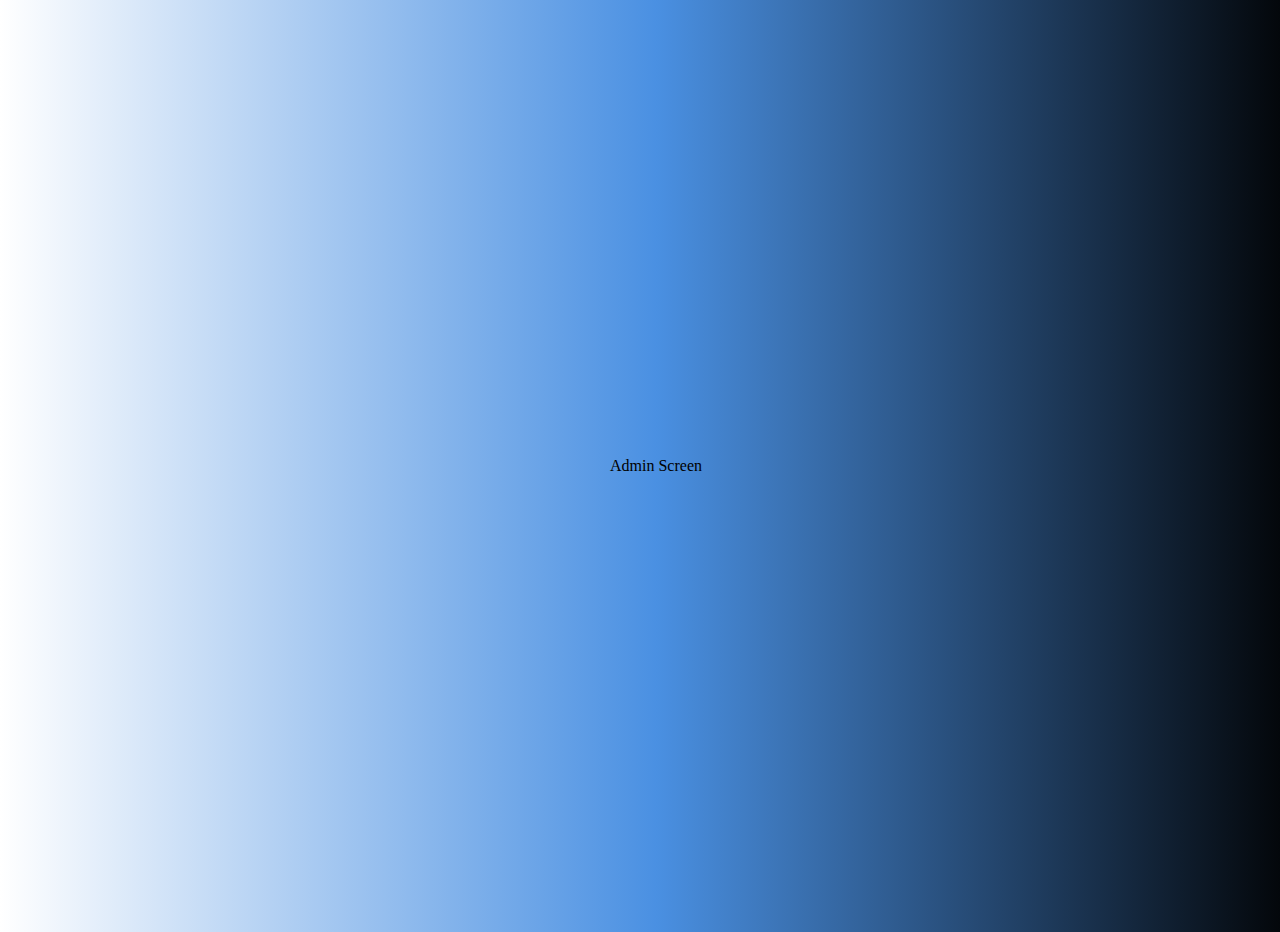
<file: ui/profile/admin_screen.html>
<!DOCTYPE html>
<html lang="en">
<head>
    <meta charset="UTF-8">
    <meta name="viewport" content="width=device-width, initial-scale=1.0">
    <title>Admin Screen</title>
    <link rel="stylesheet" href="../styles.css">
</head>
<body>
<div class="gradient-background">
    <div>Admin Screen</div>
</div>
</body>
</html>
</file>
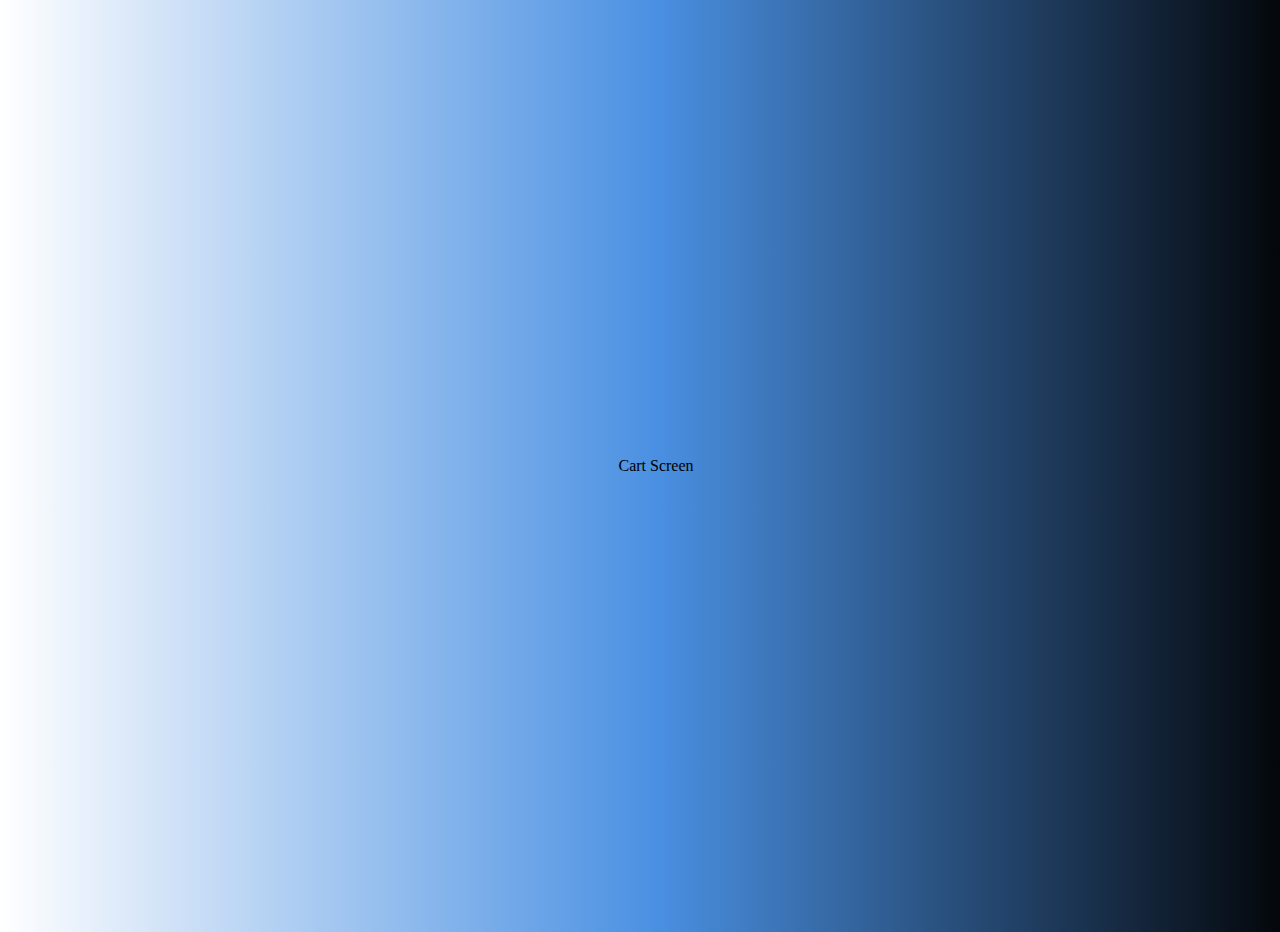
<file: ui/profile/cart_screen.html>
<!DOCTYPE html>
<html lang="en">
<head>
    <meta charset="UTF-8">
    <meta name="viewport" content="width=device-width, initial-scale=1.0">
    <title>Cart Screen</title>
    <link rel="stylesheet" href="../styles.css">
</head>
<body>
<div class="gradient-background">
    <div>Cart Screen</div>
</div>
</body>
</html>
</file>
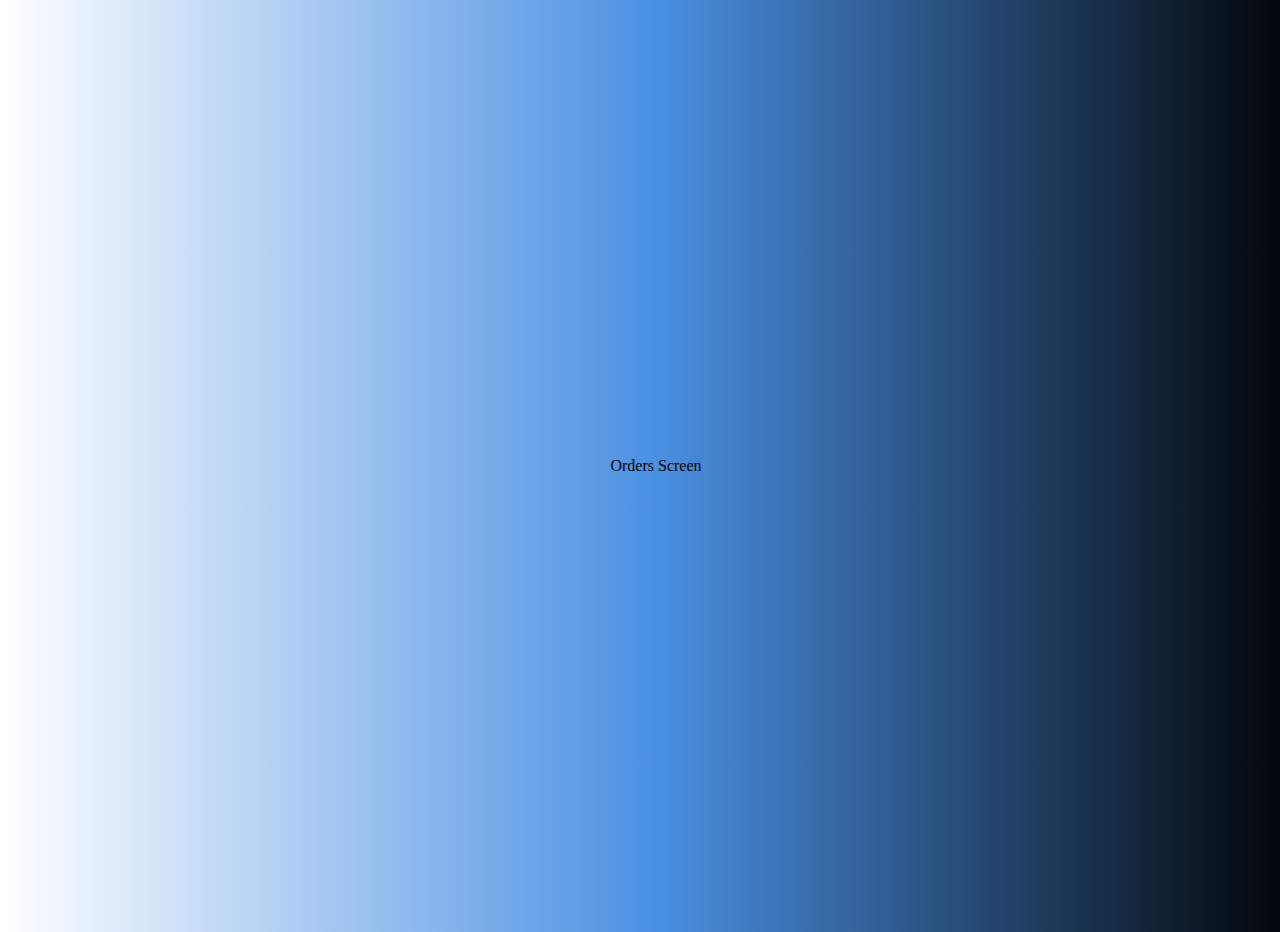
<file: ui/profile/orders_screen.html>
<!DOCTYPE html>
<html lang="en">
<head>
    <meta charset="UTF-8">
    <meta name="viewport" content="width=device-width, initial-scale=1.0">
    <title>Orders Screen</title>
    <link rel="stylesheet" href="../styles.css">
</head>
<body>
<div class="gradient-background">
    <div>Orders Screen</div>
</div>
</body>
</html>
</file>
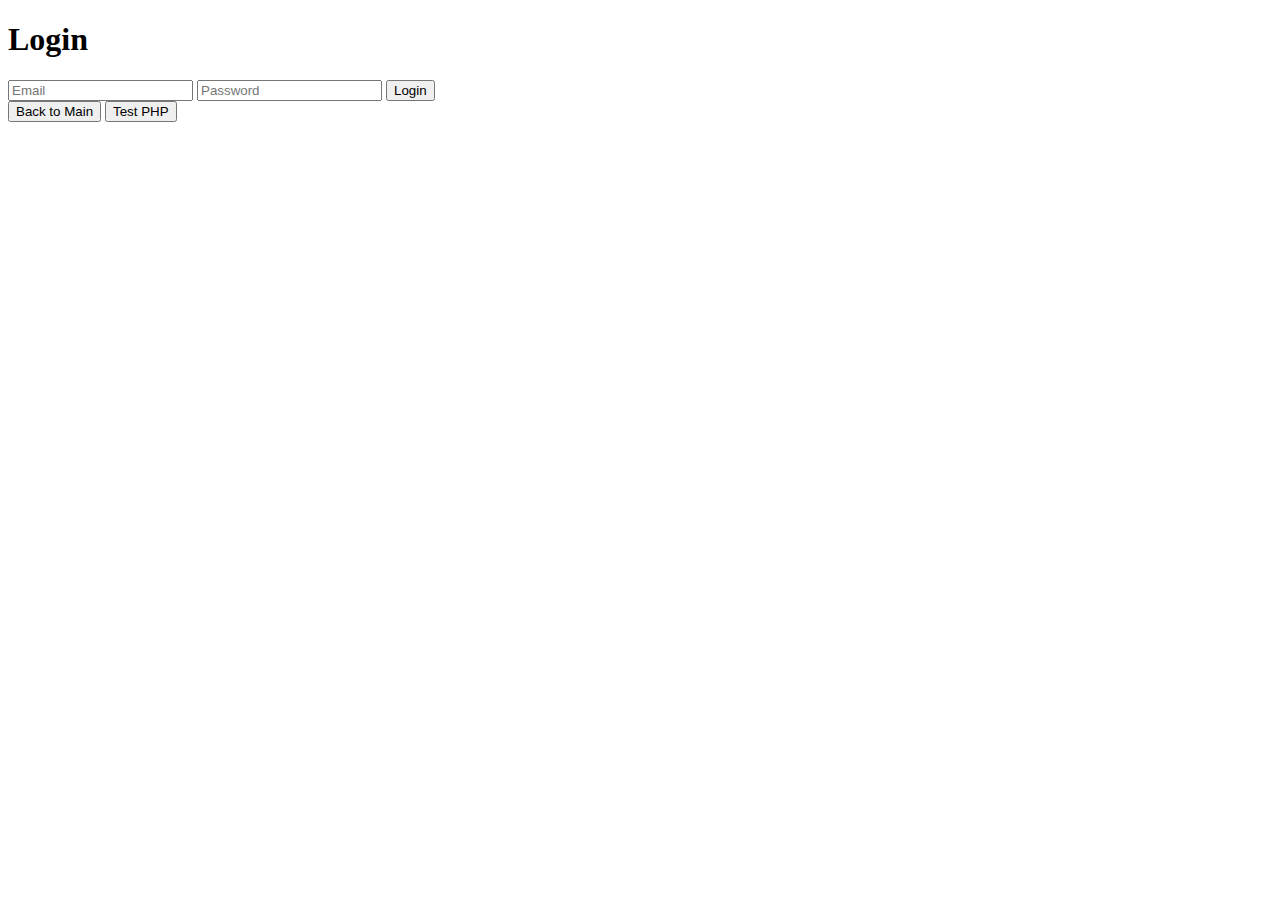
<file: ui/authentication/login/login_screen.html>
<!DOCTYPE html>
<html lang="en">
<head>
    <meta charset="UTF-8">
    <meta name="viewport" content="width=device-width, initial-scale=1.0">
    <title>Login</title>
</head>
<body>
<div class="gradient-background">
    <div id="login_screen">
        <h1>Login</h1>
        <form id="login-form" action="./login.php" method="POST">
            <input type="email" name="email" placeholder="Email" required/>
            <input type="password" name="password" placeholder="Password" required/>
            <button type="submit">Login</button>
        </form>
        <button onclick="navigateTo('main_screen')">Back to Main</button>
        <button onclick="testPHP()">Test PHP</button>
    </div>
</div>
</body>
</html>
</file>
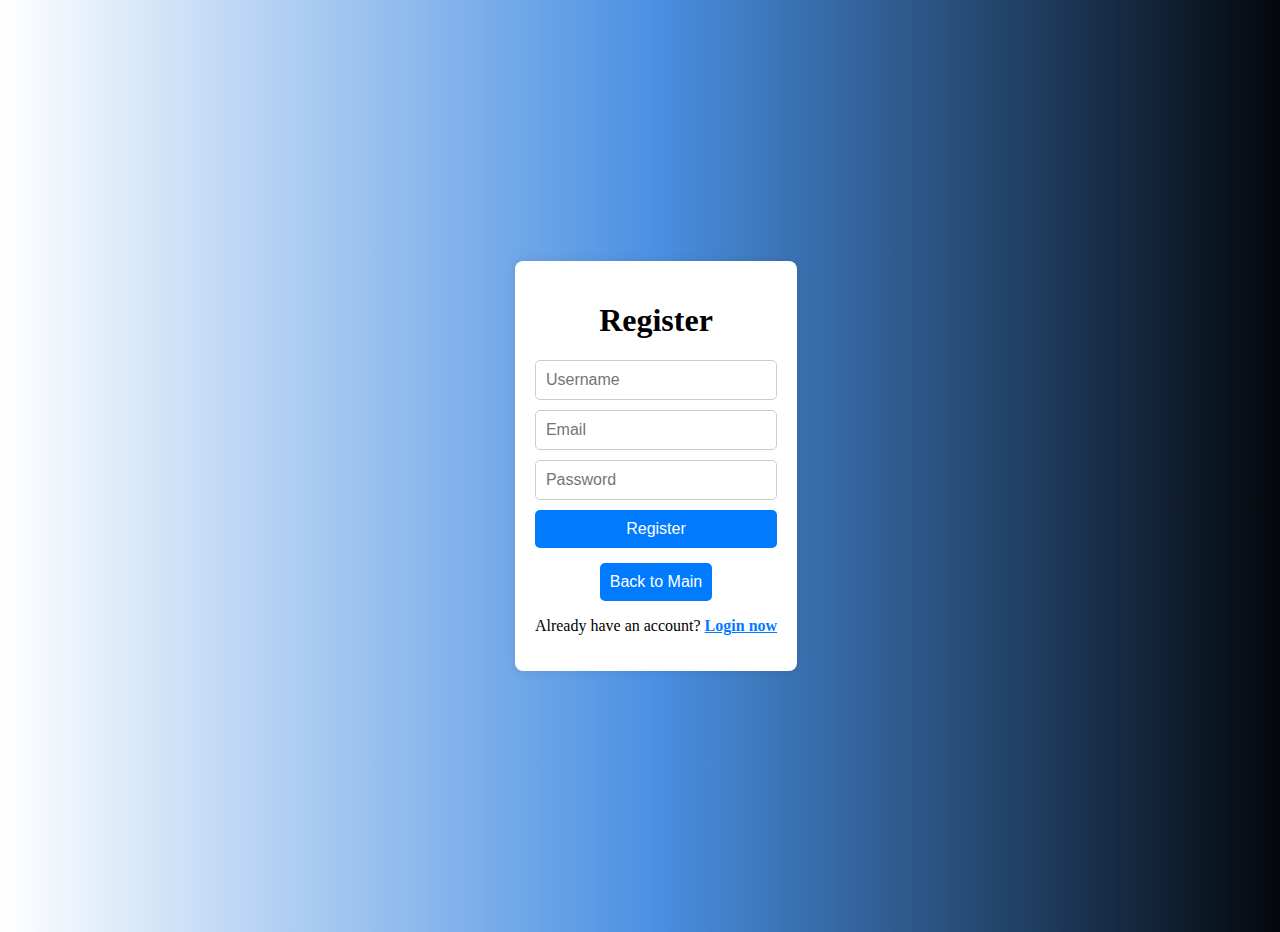
<file: ui/authentication/register/register_screen.html>
<!DOCTYPE html>
<html lang="en">
<head>
  <meta charset="UTF-8">
  <meta name="viewport" content="width=device-width, initial-scale=1.0">
  <title>Register</title>
  <link rel="stylesheet" href="../../styles.css">
</head>
<body>
<div class="gradient-background">
  <div id="register_screen">
    <h1>Register</h1>
    <form id="register-form" action="./register.php" method="POST">
      <input type="text" name="username" placeholder="Username" required/>
      <input type="email" name="email" placeholder="Email" required/>
      <input type="password" name="password" placeholder="Password" required/>
      <button type="submit">Register</button>
    </form>
    <button onclick="navigateTo('main_screen')">Back to Main</button>
    <p>Already have an account? <span class="auth-link" onclick="navigateTo('login_screen')">Login now</span></p>
  </div>
</div>
</body>
</html>
</file>
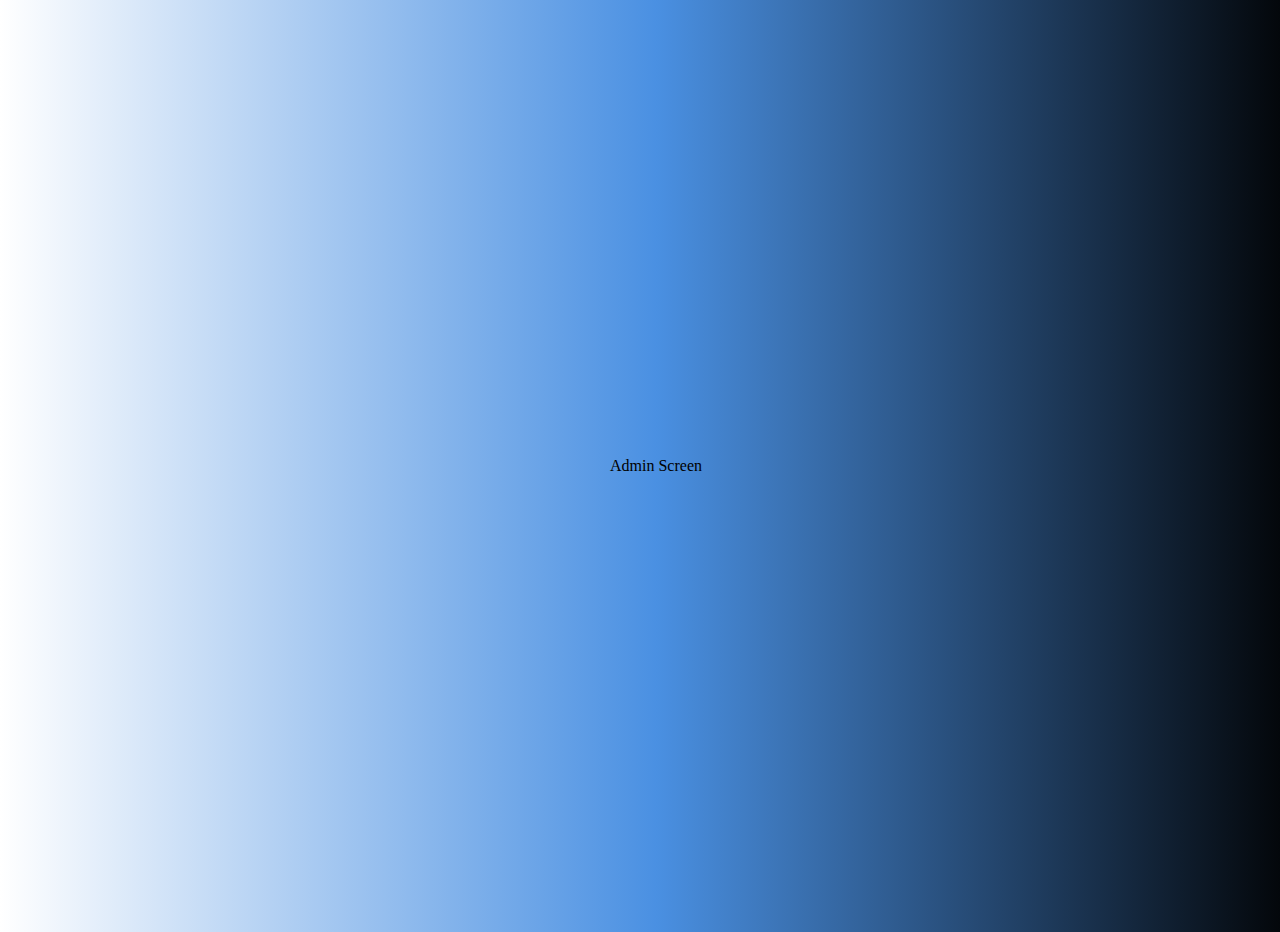
<file: ui/profile/admin/admin_screen.html>
<!DOCTYPE html>
<html lang="en">
<head>
    <meta charset="UTF-8">
    <meta name="viewport" content="width=device-width, initial-scale=1.0">
    <title>Admin Screen</title>
    <link rel="stylesheet" href="../../styles.css">
</head>
<body>
<div class="gradient-background">
    <div>Admin Screen</div>
</div>
</body>
</html>
</file>
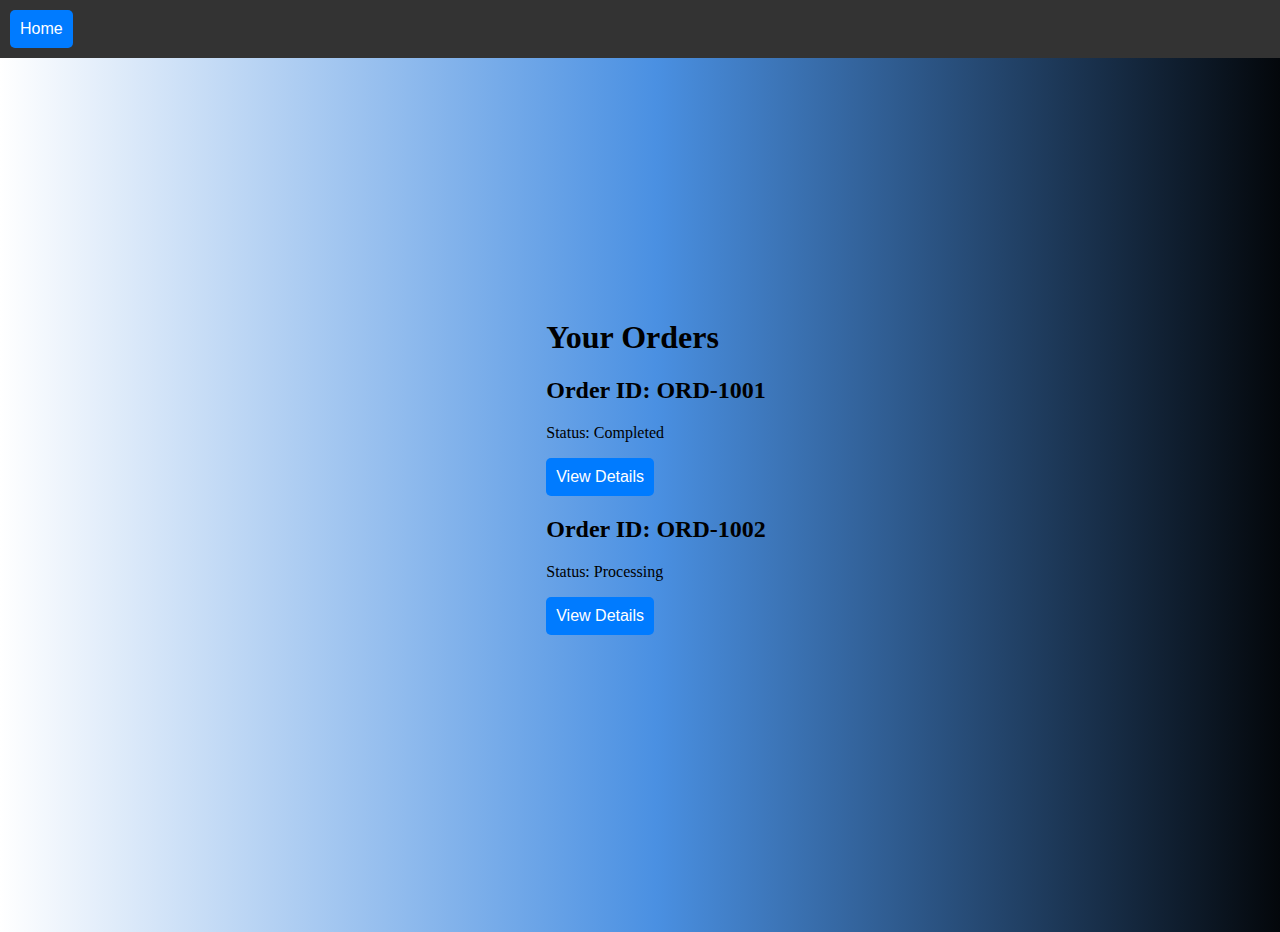
<file: ui/profile/cart/orders_screen.html>
<!DOCTYPE html>
<html lang="en">
<head>
    <meta charset="UTF-8">
    <meta name="viewport" content="width=device-width, initial-scale=1.0">
    <title>Orders Screen</title>
    <link rel="stylesheet" href="../../styles.css">
</head>
<body>
<nav>
    <button class="btn" onclick="navigateTo('main_screen')">Home</button>
</nav>
<div class="gradient-background">
    <div class="w-full max-w-4xl mx-auto p-6 bg-white rounded-lg shadow-md">
        <h1 class="text-2xl font-bold text-gray-800 mb-6 text-center">Your Orders</h1>
        <div class="space-y-4">
            <div class="flex items-center justify-between border-b pb-4">
                <div>
                    <h2 class="text-lg font-semibold text-gray-800">Order ID: ORD-1001</h2>
                    <p class="text-gray-600">Status: Completed</p>
                </div>
                <button class="button">View Details</button>
            </div>
            <div class="flex items-center justify-between border-b pb-4">
                <div>
                    <h2 class="text-lg font-semibold text-gray-800">Order ID: ORD-1002</h2>
                    <p class="text-gray-600">Status: Processing</p>
                </div>
                <button class="button">View Details</button>
            </div>
        </div>
    </div>
</div>
</body>
</html>
</file>
<file: ui/styles.css>
.gradient-background {
    background: linear-gradient(to right, #FFFFFF, #4A90E2, #000000);
    min-height: 100vh;
    width: 100%;
    position: absolute;
    top: 0;
    left: 0;
    z-index: -1;
    padding: 16px;
    display: flex;
    justify-content: center;
    align-items: center;
}

#login_screen, #register_screen {
    background: white;
    padding: 20px;
    border-radius: 8px;
    box-shadow: 0 0 10px rgba(0,0,0,0.1);
    text-align: center;
}

#login-form, #register-form {
    display: flex;
    flex-direction: column;
    gap: 10px;
    margin-bottom: 15px;
}

input, button {
    padding: 10px;
    font-size: 16px;
    border-radius: 5px;
}

input {
    border: 1px solid #ccc;
}

button {
    background: #007bff;
    color: white;
    border: none;
    cursor: pointer;
}

button:hover {
    background: #0056b3;
}

.auth-link {
    color: #007bff;
    font-weight: bold;
    text-decoration: underline;
    cursor: pointer;
}

.auth-link:hover {
    color: #0056b3;
}

nav {
    position: absolute;
    top: 0;
    left: 0;
    width: 100%;
    background: #333;
    color: white;
    padding: 10px;
    display: flex;
    justify-content: left;
    align-items: center;
}

nav ul {
    list-style: none;
    display: flex;
    gap: 20px;
    margin: 0;
    padding-left: 20px;
}

nav a {
    color: white;
    text-decoration: none;
}

.ad-banner {
    width: 200px;
    height: 100%;
    position: absolute;
    top: 60px;
}

.ad-banner.left {
    left: 0;
}

.ad-banner.right {
    right: 0;
}

.ad-banner img {
    width: 100%;
    height: auto;
}

.product-list {
    display: grid;
    grid-template-columns: repeat(3, 1fr);
    gap: 20px;
    margin: 80px 220px 20px 220px;
    padding: 20px;
}

.product {
    background: white;
    padding: 20px;
    border-radius: 8px;
    text-align: center;
    cursor: pointer;
}

.product img {
    width: 100%;
    height: auto;
}

.product-details {
    background: white;
    padding: 20px;
    border-radius: 8px;
    text-align: center;
    max-width: 600px;
    margin: 80px auto 20px auto;
}

.product-details img {
    width: 100%;
    height: auto;
    margin-bottom: 20px;
}

.reviews {
    margin-top: 20px;
    text-align: left;
}

.add-to-cart {
    background: #28a745;
    color: white;
    border: none;
    padding: 10px 20px;
    cursor: pointer;
    margin-top: 20px;
}

.add-to-cart:hover {
    background: #218838;
}

@media (max-width: 768px) {
    .product-list {
        grid-template-columns: 1fr;
        margin: 80px 20px 20px 20px;
    }

    .ad-banner {
        display: none;
    }

    .product-details {
        margin: 80px 20px 20px 20px;
    }

    nav ul {
        flex-direction: column;
        padding-left: 10px;
    }

    .login-btn {
        margin-right: 10px;
    }
}
</file>
